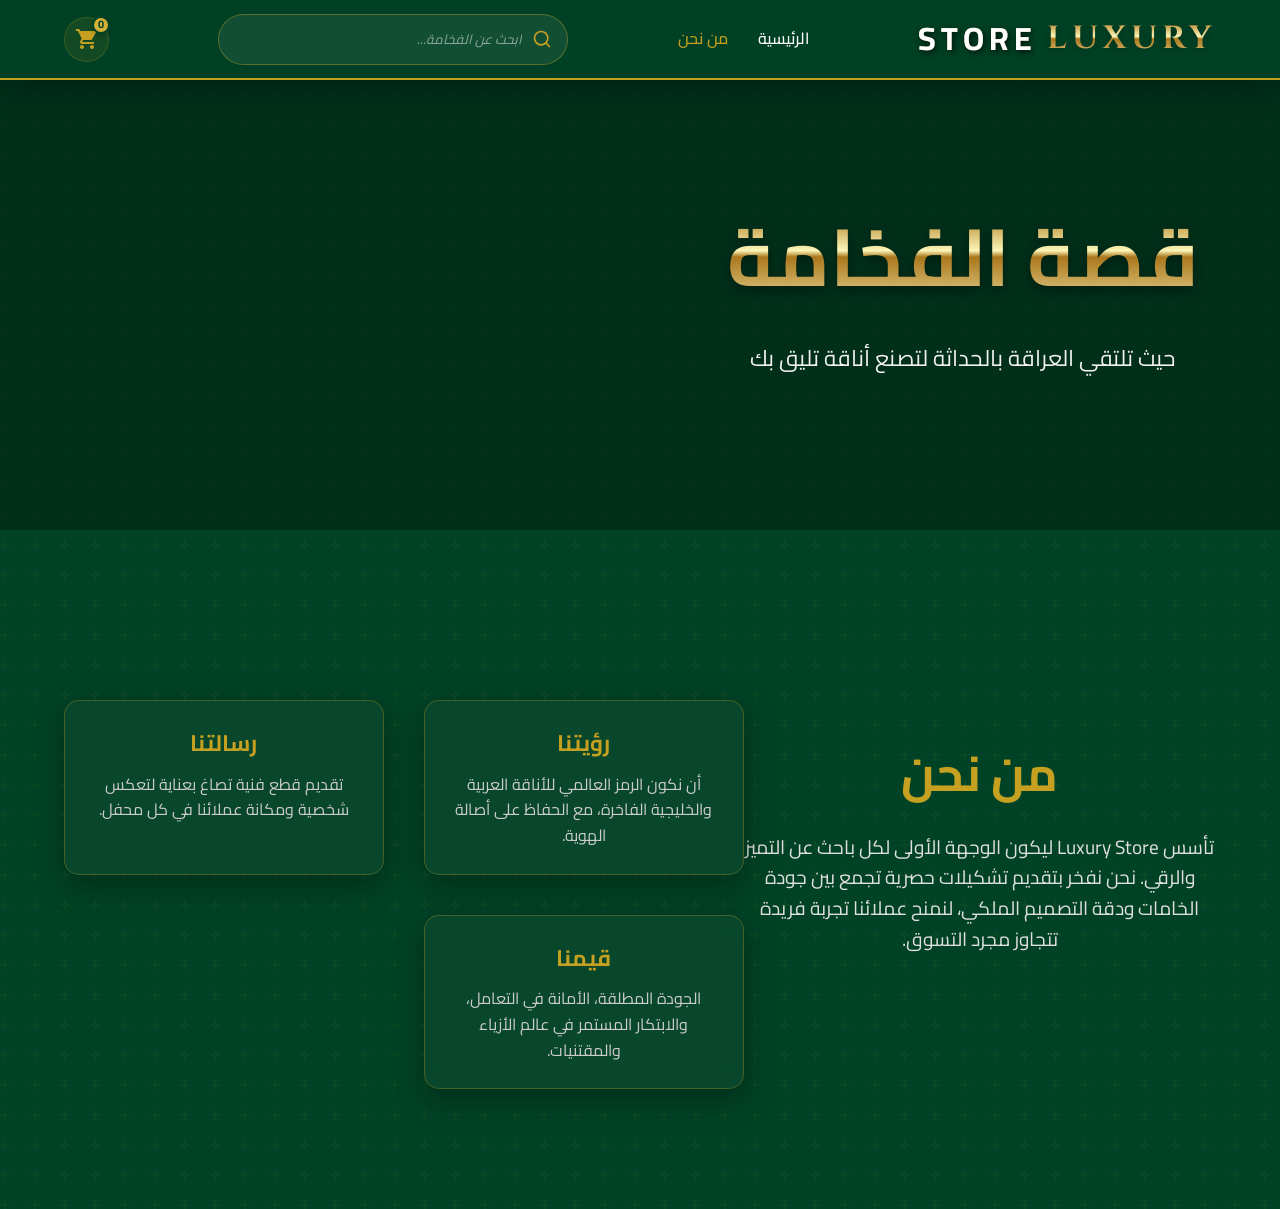
<file: about.html>
<!DOCTYPE html>
<html lang="ar" dir="rtl">
<head>
    <meta charset="UTF-8">
    <meta name="viewport" content="width=device-width, initial-scale=1.0">
    <title>من نحن | Luxury Store</title>
    <link rel="stylesheet" href="style.css">
    <link href="https://fonts.googleapis.com/css2?family=Cairo:wght@300;400;700&family=Cinzel:wght@700&display=swap" rel="stylesheet">
</head>
<body>

    <header class="main-header">
        <div class="container">
            <div class="logo">
                <a href="index.html">Luxury<span>Store</span></a>
            </div>

            <nav class="nav-menu">
                <ul>
                    <li><a href="index.html">الرئيسية</a></li>
                    <li><a href="about.html" style="color: var(--gold);">من نحن</a></li>
                </ul>
            </nav>

            <div class="search-box">
                <input type="text" id="main-search" placeholder="ابحث عن الفخامة...">
                <div id="search-results-container" class="search-results"></div>
            </div>

            <a href="cart.html" class="cart-icon">
                <span id="cart-count">0</span>
                <svg viewBox="0 0 24 24" width="24" height="24" fill="currentColor"><path d="M7 18c-1.1 0-1.99.9-1.99 2S5.9 22 7 22s2-.9 2-2-.9-2-2-2zM1 2v2h2l3.6 7.59-1.35 2.45c-.16.28-.25.61-.25.96 0 1.1.9 2 2 2h12v-2H7.42c-.14 0-.25-.11-.25-.25l.03-.12.9-1.63h7.45c.75 0 1.41-.41 1.75-1.03l3.58-6.49c.08-.14.12-.31.12-.48 0-.55-.45-1-1-1H5.21l-.94-2H1zm16 16c-1.1 0-1.99.9-1.99 2s.89 2 1.99 2 2-.9 2-2-.9-2-2-2z"/></svg>
            </a>
        </div>
    </header>

    <section class="hero" style="height: 50vh; background-image: linear-gradient(rgba(0, 42, 23, 0.8), rgba(0, 42, 23, 0.8)), url('https://images.unsplash.com/photo-1441986300917-64674bd600d8?q=80&w=2070');">
        <div class="container">
            <div class="hero-content reveal">
                <h1>قصة الفخامة</h1>
                <p>حيث تلتقي العراقة بالحداثة لتصنع أناقة تليق بك</p>
            </div>
        </div>
    </section>

    <section class="about-section container" style="padding: 100px 0; text-align: center;">
        <div class="reveal">
            <h2 class="section-title">من نحن</h2>
            <p style="font-size: 1.2rem; max-width: 800px; margin: 0 auto 50px; color: #e0e0e0;">
                تأسس Luxury Store ليكون الوجهة الأولى لكل باحث عن التميز والرقي. نحن نفخر بتقديم تشكيلات حصرية تجمع بين جودة الخامات ودقة التصميم الملكي، لنمنح عملائنا تجربة فريدة تتجاوز مجرد التسوق.
            </p>
        </div>

        <div class="product-grid" style="margin-top: 50px;">
            <div class="product-card reveal" style="cursor: default;">
                <h3 style="margin-top: 0;">رؤيتنا</h3>
                <p style="color: #ccc;">أن نكون الرمز العالمي للأناقة العربية والخليجية الفاخرة، مع الحفاظ على أصالة الهوية.</p>
            </div>
            <div class="product-card reveal" style="cursor: default;">
                <h3 style="margin-top: 0;">رسالتنا</h3>
                <p style="color: #ccc;">تقديم قطع فنية تصاغ بعناية لتعكس شخصية ومكانة عملائنا في كل محفل.</p>
            </div>
            <div class="product-card reveal" style="cursor: default;">
                <h3 style="margin-top: 0;">قيمنا</h3>
                <p style="color: #ccc;">الجودة المطلقة، الأمانة في التعامل، والابتكار المستمر في عالم الأزياء والمقتنيات.</p>
            </div>
        </div>
    </section>

    <script src="script.js"></script>
</body>
</html>
</file>
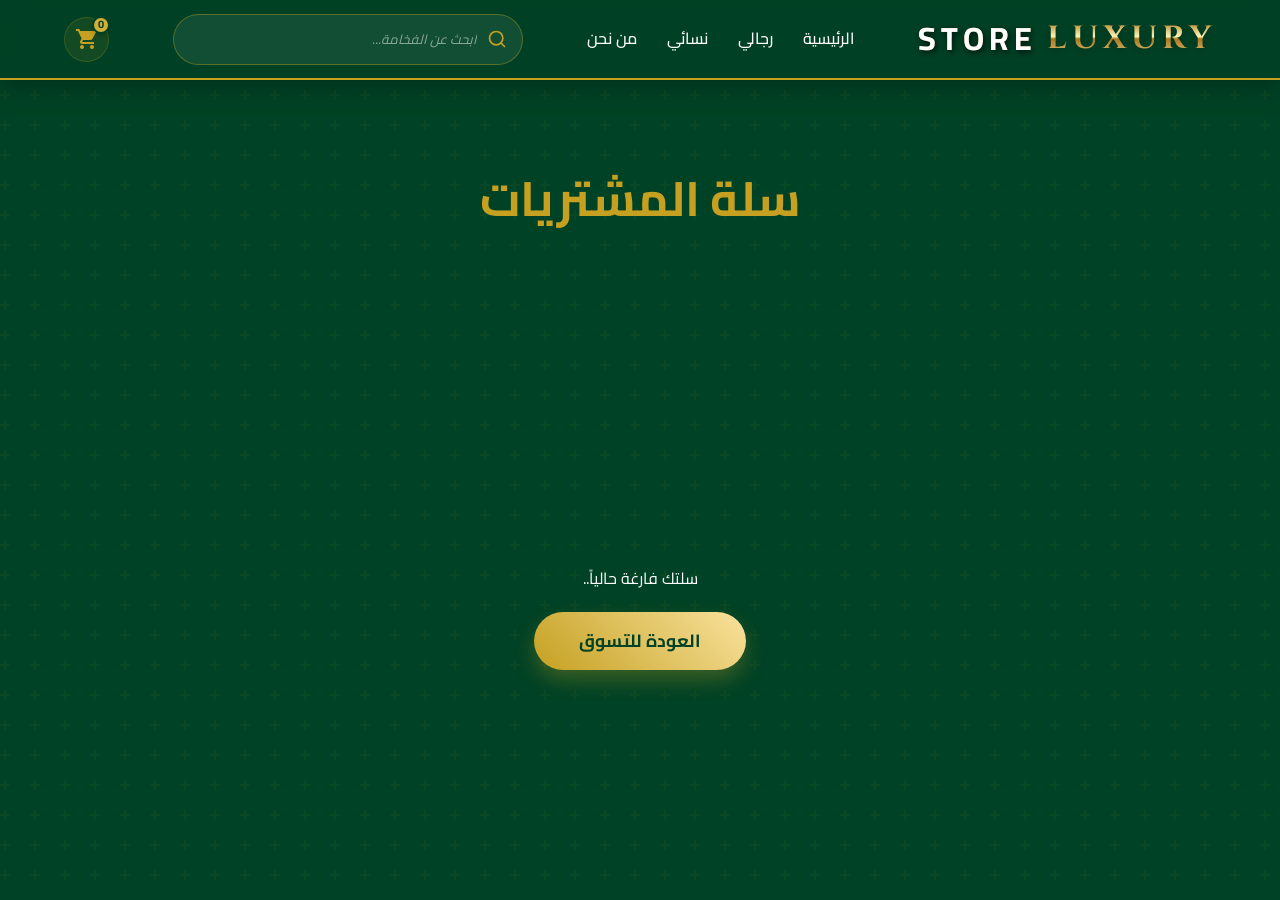
<file: cart.html>
<!DOCTYPE html>
<html lang="ar" dir="rtl">
<head>
    <meta charset="UTF-8">
    <meta name="viewport" content="width=device-width, initial-scale=1.0">
    <title>سلة المشتريات | Luxury Store</title>
    <link rel="stylesheet" href="style.css">
    <link href="https://fonts.googleapis.com/css2?family=Cairo:wght@300;400;700&family=Cinzel:wght@700&display=swap" rel="stylesheet">
</head>
<body class="cart-page">
    <header class="main-header">
        <div class="container">
            <div class="logo">
                <a href="index.html">Luxury<span>Store</span></a>
            </div>
            <nav class="nav-menu">
                <ul>
                    <li><a href="index.html">الرئيسية</a></li>
                    <li><a href="men.html">رجالي</a></li>
                    <li><a href="women.html">نسائي</a></li>
                    <li><a href="about.html">من نحن</a></li>
                </ul>
            </nav>

            <div class="search-box">
                <input type="text" id="main-search" placeholder="ابحث عن الفخامة...">
                <div id="search-results-container" class="search-results"></div>
            </div>

            <a href="cart.html" class="cart-icon">
                <span id="cart-count">0</span>
                <svg viewBox="0 0 24 24" width="24" height="24" fill="currentColor"><path d="M7 18c-1.1 0-1.99.9-1.99 2S5.9 22 7 22s2-.9 2-2-.9-2-2-2zM1 2v2h2l3.6 7.59-1.35 2.45c-.16.28-.25.61-.25.96 0 1.1.9 2 2 2h12v-2H7.42c-.14 0-.25-.11-.25-.25l.03-.12.9-1.63h7.45c.75 0 1.41-.41 1.75-1.03l3.58-6.49c.08-.14.12-.31.12-.48 0-.55-.45-1-1-1H5.21l-.94-2H1zm16 16c-1.1 0-1.99.9-1.99 2s.89 2 1.99 2 2-.9 2-2-.9-2-2-2z"/></svg>
            </a>
        </div>
    </header>

    <section class="cart-container container reveal active">
        <h2 class="section-title">سلة المشتريات</h2>
        
        <div id="cart-empty-msg" style="display:none; text-align:center; padding: 50px;">
            <p>سلتك فارغة حالياً..</p>
            <a href="index.html#products" class="btn-gold" style="margin-top:20px;">العودة للتسوق</a>
        </div>

        <div id="cart-wrapper">
            <table class="cart-table">
                <thead>
                    <tr>
                        <th>المنتج</th>
                        <th>السعر</th>
                        <th>إجراء</th>
                    </tr>
                </thead>
                <tbody id="cart-items-body"></tbody>
            </table>
            <div class="cart-summary">
                <h3>الإجمالي: <span id="cart-total-price">0</span> ر.س</h3>
                <div class="cart-actions">
                    <a href="index.html" class="btn-gold secondary">العودة للتسوق</a>
                    <button class="btn-gold" onclick="alert('شكراً لثقتك! تم استلام طلبك.')">إتمام الشراء</button>
                </div>
            </div>
        </div>
    </section>

    <script src="script.js"></script>
</body>
</html>
</file>
<file: style.css>
/* إعدادات عامة */
:root {
    --royal-green: #004225;
    --gold: #C5A021;
    --gold-hover: #AD8B3A;
    --light-bg: #f9f9f9;
    --white: #ffffff;
}

* {
    margin: 0;
    padding: 0;
    box-sizing: border-box;
    font-family: 'Cairo', sans-serif;
}

body {
    scroll-behavior: smooth;
    /* إضافة خلفية خضراء ملكية مع نمط زخرفي دقيق */
    background-color: var(--royal-green);
    background-image: url("data:image/svg+xml,%3Csvg width='60' height='60' viewBox='0 0 60 60' xmlns='http://www.w3.org/2000/svg'%3E%3Cg fill='none' fill-rule='evenodd'%3E%3Cg fill='%23c5a021' fill-opacity='0.05'%3E%3Cpath d='M36 34v-4h-2v4h-4v2h4v4h2v-4h4v-2h-4zm0-30V0h-2v4h-4v2h4v4h2V6h4V4h-4zM6 34v-4H4v4H0v2h4v4h2v-4h4v-2H6zM6 4V0H4v4H0v2h4v4h2V6h4V4H6z'/%3E%3C/g%3E%3C/g%3E%3C/svg%3E");
    color: var(--white);
    line-height: 1.6;
    overflow-x: hidden;
}

/* تنسيق الهيدر */
.main-header {
    background-color: rgba(0, 66, 37, 0.95);
    backdrop-filter: blur(10px);
    height: 80px;
    display: flex;
    align-items: center;
    box-shadow: 0 4px 30px rgba(0, 0, 0, 0.3);
    position: sticky;
    top: 0;
    z-index: 1000;
    border-bottom: 2px solid var(--gold);
}

.container {
    width: 90%;
    max-width: 1200px;
    margin: 0 auto;
    display: flex;
    justify-content: space-between;
    align-items: center;
}

/* تنسيق الشعار */
.logo a {
    font-family: 'Cinzel', serif; /* خط ملكي مخصص للشعار */
    font-size: 32px;
    font-weight: 700;
    text-decoration: none;
    letter-spacing: 5px; /* زيادة التباعد لمظهر أكثر أناقة */
    text-transform: uppercase;
    display: flex;
    align-items: center;
    /* تطبيق التدرج الذهبي على كلمة Luxury */
    background: linear-gradient(
        to bottom, 
        #fcf6ba 0%, 
        #bf953f 22%, 
        #fbf5b7 45%, 
        #aa771c 50%, 
        #fcf6ba 100%
    );
    -webkit-background-clip: text;
    -webkit-text-fill-color: transparent;
    filter: drop-shadow(0 2px 4px rgba(0, 0, 0, 0.3));
    transition: all 0.4s ease;
}

.logo a:hover {
    transform: scale(1.02);
    text-shadow: 0 0 20px rgba(197, 160, 33, 0.6);
}

.logo span {
    margin-right: 10px;
    /* تعيين اللون الأبيض لكلمة Store وإلغاء تأثير التدرج الموروث */
    color: var(--white);
    -webkit-text-fill-color: var(--white);
    background: none;
    -webkit-background-clip: initial;
    filter: none;
    text-shadow: 2px 2px 5px rgba(0, 0, 0, 0.5);
}

/* تنسيق القائمة */
.nav-menu ul {
    display: flex;
    list-style: none;
}

.nav-menu ul li {
    margin-right: 30px;
}

.nav-menu ul li a {
    text-decoration: none;
    color: var(--white);
    font-size: 16px;
    font-weight: 500;
    transition: all 0.3s ease;
    border-bottom: 2px solid transparent;
    padding-bottom: 5px;
}

/* تأثير عند تمرير الماوس */
.nav-menu ul li a:hover {
    color: var(--gold);
    border-bottom: 2px solid var(--gold);
}

/* تصميم الأقسام */
.categories {
    padding: 80px 0;
}

.categories .container {
    flex-direction: column; /* لجعل العنوان فوق الأقسام وليس بجانبها */
    gap: 40px;
}

.category-grid {
    display: grid;
    grid-template-columns: 1fr 1fr; /* فرض وجود قسمين بجانب بعضهما */
    gap: 40px;
    width: 100%;
}

.category-card {
    position: relative;
    height: 450px;
    border-radius: 20px;
    overflow: hidden;
    border: 1px solid rgba(197, 160, 33, 0.3);
    cursor: pointer;
    box-shadow: 0 15px 35px rgba(0,0,0,0.4);
    display: block;
    text-decoration: none;
}

.category-img {
    width: 100%;
    height: 100%;
    background-size: cover;
    background-position: center;
    transition: transform 0.8s ease;
}

.category-card:hover .category-img {
    transform: scale(1.1);
}

.category-overlay {
    position: absolute;
    inset: 0;
    background: linear-gradient(to top, rgba(0, 42, 23, 0.9), transparent);
    display: flex;
    flex-direction: column;
    justify-content: flex-end;
    padding: 40px;
    text-align: right;
}

.category-overlay h3 {
    font-size: 2.2rem;
    color: var(--gold);
    margin-bottom: 5px;
}

.category-overlay span {
    color: var(--white);
    letter-spacing: 2px;
    font-size: 1rem;
    opacity: 0.8;
}

/* Hero Section المحسن */
.hero {
    height: 90vh;
    display: flex;
    align-items: center;
    justify-content: center;
    background: linear-gradient(rgba(0, 42, 23, 0.7), rgba(0, 42, 23, 0.7)), 
                url('https://images.unsplash.com/photo-1544441893-675973e31985?q=80&w=2070') center/cover;
    text-align: center;
    padding: 0 20px;
}

.hero-content h1 {
    font-size: clamp(2.5rem, 8vw, 5rem);
    margin-bottom: 20px;
    background: linear-gradient(to bottom, #fcf6ba 0%, #bf953f 22%, #fbf5b7 45%, #aa771c 50%, #fcf6ba 100%);
    -webkit-background-clip: text;
    -webkit-text-fill-color: transparent;
    filter: drop-shadow(0 4px 6px rgba(0,0,0,0.4));
    font-weight: 700;
}

.hero-content p {
    font-size: 1.4rem;
    color: #f1f1f1;
    margin-bottom: 40px;
    max-width: 600px;
    margin-left: auto;
    margin-right: auto;
}

.btn-gold {
    display: inline-block;
    padding: 15px 45px;
    background: linear-gradient(45deg, var(--gold), #F9E29D);
    color: var(--royal-green);
    text-decoration: none;
    font-weight: bold;
    font-size: 1.1rem;
    border-radius: 50px;
    transition: 0.4s;
    box-shadow: 0 10px 20px rgba(197, 160, 33, 0.3);
}

.btn-gold:hover {
    transform: translateY(-5px);
    box-shadow: 0 15px 30px rgba(197, 160, 33, 0.5);
    background: var(--white);
}

/* العناوين */
.section-title {
    text-align: center;
    width: 100%; /* ضمان توسط العنوان */
    font-size: 3rem;
    color: var(--gold);
    margin-bottom: 20px;
}

/* تحويل فلتر الأسعار إلى قائمة عائمة ذكية */
.price-filter {
    position: fixed;
    bottom: 30px;
    left: 30px;
    display: flex;
    flex-direction: column; /* ترتيب عمودي سلس */
    gap: 12px;
    z-index: 3000; /* أعلى من جميع العناصر */
    background: rgba(0, 42, 23, 0.85);
    padding: 15px;
    border-radius: 25px;
    backdrop-filter: blur(15px);
    border: 1px solid var(--gold);
    box-shadow: 0 15px 40px rgba(0, 0, 0, 0.5);
    transition: all 0.4s cubic-bezier(0.175, 0.885, 0.32, 1.275);
}

.filter-btn {
    padding: 8px 20px;
    background: transparent;
    border: 1px solid rgba(197, 160, 33, 0.2);
    color: var(--white);
    border-radius: 20px;
    cursor: pointer;
    transition: all 0.3s ease;
    font-family: 'Cairo', sans-serif;
    font-weight: 500;
    font-size: 0.9rem;
    white-space: nowrap;
    text-align: center;
}

.filter-btn.active, .filter-btn:hover {
    background: var(--gold);
    color: var(--royal-green);
}

/* تنسيق زر الرجوع */
.btn-back {
    position: fixed; /* جعل الزر ثابتاً ليتحرك مع الشاشة */
    top: 110px; /* أسفل الهيدر مباشرة */
    right: 30px; /* في الزاوية اليمنى العلوية */
    z-index: 2500;
    display: inline-flex;
    align-items: center;
    gap: 10px;
    color: var(--gold);
    text-decoration: none;
    font-size: 0.9rem;
    transition: all 0.3s ease;
    border: 1px solid var(--gold);
    padding: 10px 22px;
    border-radius: 50px;
    background: rgba(0, 42, 23, 0.9); /* خلفية خضراء داكنة شفافة */
    backdrop-filter: blur(10px);
    box-shadow: 0 5px 15px rgba(0,0,0,0.4);
}

.btn-back:hover {
    background: var(--gold);
    color: var(--royal-green);
    transform: scale(1.05); /* تأثير تكبير بسيط بدلاً من الإزاحة */
}

/* تصميم بطاقات المنتجات الفاخرة */
.products {
    padding: 80px 0;
}

.product-grid {
    display: grid;
    grid-template-columns: repeat(auto-fit, minmax(280px, 1fr));
    gap: 40px;
    padding: 20px 0;
    width: 100%;
}

.product-card {
    background: rgba(255, 255, 255, 0.03);
    backdrop-filter: blur(10px);
    border: 1px solid rgba(197, 160, 33, 0.3);
    border-radius: 15px;
    padding: 25px;
    text-align: center;
    color: var(--white);
    transition: all 0.4s cubic-bezier(0.175, 0.885, 0.32, 1.275);
    box-shadow: 0 10px 30px rgba(0, 0, 0, 0.3);
    position: relative;
    overflow: hidden;
}

.product-card:hover {
    transform: translateY(-15px);
    border-color: var(--gold);
    box-shadow: 0 20px 40px rgba(0, 0, 0, 0.6), 0 0 15px rgba(197, 160, 33, 0.2);
}

.product-image {
    width: 100%;
    height: 320px;
    object-fit: cover;
    display: block;
    border-radius: 10px;
    margin-bottom: 20px;
    border: 1px solid rgba(197, 160, 33, 0.1);
}

.product-card h3 { 
    color: var(--gold); 
    font-size: 1.4rem;
    margin-bottom: 10px;
    font-weight: 700;
}

.price { 
    color: var(--white); 
    font-size: 1.2rem;
    margin-bottom: 20px;
}

.add-to-cart {
    background: var(--gold);
    color: var(--royal-green);
    border: 1px solid var(--gold);
    padding: 12px 25px;
    font-weight: bold;
    border-radius: 8px;
    cursor: pointer;
    transition: 0.3s;
    text-transform: uppercase;
    width: 100%;
}

.add-to-cart:hover {
    background: transparent;
    color: var(--gold);
    box-shadow: 0 0 10px var(--gold);
}

/* تأثيرات الظهور التدريجي */
.reveal {
    opacity: 0;
    transform: translateY(30px);
    transition: all 0.8s ease-out;
}

.reveal.active {
    opacity: 1;
    transform: translateY(0);
}

/* تنسيقات صفحة السلة الملكية والموسّطة */
.cart-container { 
    padding: 80px 0; 
    min-height: 80vh; 
    display: flex;
    flex-direction: column;
    align-items: center;
}

#cart-wrapper {
    width: 100%;
    max-width: 1000px;
}

.cart-table { 
    width: 100%; 
    border-collapse: separate; 
    border-spacing: 0 15px;
    margin-top: 30px; 
}

.cart-table th { 
    color: var(--gold); 
    padding: 15px;
    text-align: center;
    font-size: 1.1rem;
    border-bottom: 2px solid var(--gold);
}

.cart-table td { 
    padding: 20px; 
    text-align: center; 
    background: rgba(255, 255, 255, 0.03);
    backdrop-filter: blur(10px);
    border-top: 1px solid rgba(197, 160, 33, 0.1);
    border-bottom: 1px solid rgba(197, 160, 33, 0.1);
}

.cart-table td:first-child { border-radius: 0 15px 15px 0; border-right: 1px solid rgba(197, 160, 33, 0.1); }
.cart-table td:last-child { border-radius: 15px 0 0 15px; border-left: 1px solid rgba(197, 160, 33, 0.1); }

.product-info { display: flex; align-items: center; gap: 20px; justify-content: flex-start; }
.product-info img { width: 100px; height: 100px; object-fit: cover; border-radius: 12px; border: 2px solid var(--gold); box-shadow: 0 5px 15px rgba(0,0,0,0.3); }
.product-info span { font-size: 1.2rem; font-weight: bold; }

.remove-item { 
    background: transparent; 
    color: #ff4d4d; 
    border: 1px solid #ff4d4d; 
    padding: 8px 25px; 
    border-radius: 30px; 
    cursor: pointer; 
    transition: 0.3s;
    font-weight: bold;
}

.remove-item:hover { background: #ff4d4d; color: white; box-shadow: 0 0 15px rgba(255, 77, 77, 0.4); }

.cart-summary { 
    margin-top: 50px; 
    text-align: center; 
    padding: 40px; 
    background: rgba(255, 255, 255, 0.05); 
    border-radius: 20px; 
    border: 1px solid rgba(197, 160, 33, 0.2);
    box-shadow: 0 10px 40px rgba(0,0,0,0.3);
}

.cart-summary h3 { margin-bottom: 25px; color: var(--white); font-size: 1.8rem; }
.cart-summary #cart-total-price { color: var(--gold); font-family: 'Cinzel', serif; }

/* إرجاع نظام البحث المتقدم للمظهر الملكي الأنيق */
.search-box {
    position: relative;
    margin: 0 30px;
    flex: 1;
    max-width: 350px;
}

.search-box input {
    width: 100%;
    padding: 12px 45px 12px 20px;
    background: rgba(255, 255, 255, 0.07);
    border: 1px solid rgba(197, 160, 33, 0.4);
    border-radius: 30px;
    color: var(--white);
    font-family: 'Cairo', sans-serif;
    transition: all 0.3s ease;
    /* إضافة أيقونة بحث ذهبية كخلفية */
    background-image: url("data:image/svg+xml,%3Csvg xmlns='http://www.w3.org/2000/svg' width='20' height='20' viewBox='0 0 24 24' fill='none' stroke='%23C5A021' stroke-width='2' stroke-linecap='round' stroke-linejoin='round'%3E%3Ccircle cx='11' cy='11' r='8'%3E%3C/circle%3E%3Cline x1='21' y1='21' x2='16.65' y2='16.65'%3E%3C/line%3E%3C/svg%3E");
    background-repeat: no-repeat;
    background-position: right 15px center;
}

.search-box input:focus {
    outline: none;
    border-color: var(--gold);
    background-color: rgba(255, 255, 255, 0.12);
    box-shadow: 0 0 20px rgba(197, 160, 33, 0.3);
    width: 105%; /* تأثير توسع بسيط عند التركيز */
}

.search-box input::placeholder {
    color: rgba(255, 255, 255, 0.5);
    font-style: italic;
}

.search-results {
    position: absolute;
    top: calc(100% + 15px);
    right: 0;
    width: 100%;
    min-width: 380px;
    background: rgba(0, 30, 15, 0.95);
    backdrop-filter: blur(20px);
    border: 1px solid rgba(197, 160, 33, 0.5);
    border-radius: 20px;
    max-height: 450px;
    overflow-y: auto;
    display: none;
    z-index: 2000;
    box-shadow: 0 20px 50px rgba(0,0,0,0.6);
    animation: fadeInDown 0.3s ease-out;
}

.search-item {
    display: flex;
    align-items: center;
    padding: 12px 15px;
    border-bottom: 1px solid rgba(197, 160, 33, 0.15);
    text-decoration: none;
    color: var(--white);
    transition: all 0.2s ease;
}

.search-item:hover { 
    background: rgba(197, 160, 33, 0.15); 
    padding-right: 20px; /* تأثير إزاحة بسيط */
}

.search-item img { 
    width: 55px; 
    height: 55px; 
    border-radius: 10px; 
    object-fit: cover; 
    margin-left: 15px; 
    border: 1px solid rgba(197, 160, 33, 0.3); 
}

.search-item-info h4 { color: var(--gold); font-size: 0.95rem; margin-bottom: 2px; }
.search-item-info p { font-size: 0.85rem; color: var(--white); opacity: 0.7; }

@keyframes fadeInDown {
    from { opacity: 0; transform: translateY(-10px); }
    to { opacity: 1; transform: translateY(0); }
}

/* تحسين مظهر أيقونة السلة في الهيدر */
.cart-icon {
    text-decoration: none;
    position: relative;
    display: flex;
    align-items: center;
    justify-content: center;
    color: var(--gold);
    background: rgba(197, 160, 33, 0.1); /* خلفية ذهبية خفيفة */
    width: 45px;
    height: 45px;
    border-radius: 50%;
    transition: all 0.3s cubic-bezier(0.4, 0, 0.2, 1);
    border: 1px solid rgba(197, 160, 33, 0.2);
}

.cart-icon:hover {
    background: var(--gold);
    color: var(--royal-green);
    transform: translateY(-3px);
    box-shadow: 0 5px 15px rgba(197, 160, 33, 0.4);
}

#cart-count {
    position: absolute;
    top: -2px;
    right: -2px;
    background: #D4AF37; /* ذهبي ملكي للعداد */
    color: var(--royal-green);
    font-size: 11px;
    font-weight: bold;
    min-width: 18px;
    height: 18px;
    padding: 0 4px;
    display: flex;
    align-items: center;
    justify-content: center;
    border-radius: 10px;
    border: 2px solid var(--royal-green);
    box-shadow: 0 2px 4px rgba(0,0,0,0.2);
}

@keyframes pulse {
    0% { transform: scale(1); }
    50% { transform: scale(1.3); }
    100% { transform: scale(1); }
}

.pulse {
    animation: pulse 0.3s ease-in-out;
}

@media (max-width: 768px) {
    .category-grid {
        grid-template-columns: 1fr; /* العودة لوضعها فوق بعضها في الجوال لسهولة التصفح */
    }
    
    .container {
        flex-direction: column;
        padding: 10px 0;
    }
    .main-header {
        height: auto;
    }
    .nav-menu ul {
        margin-top: 15px;
    }
    .nav-menu ul li {
        margin: 0 10px;
    }
}
</file>
